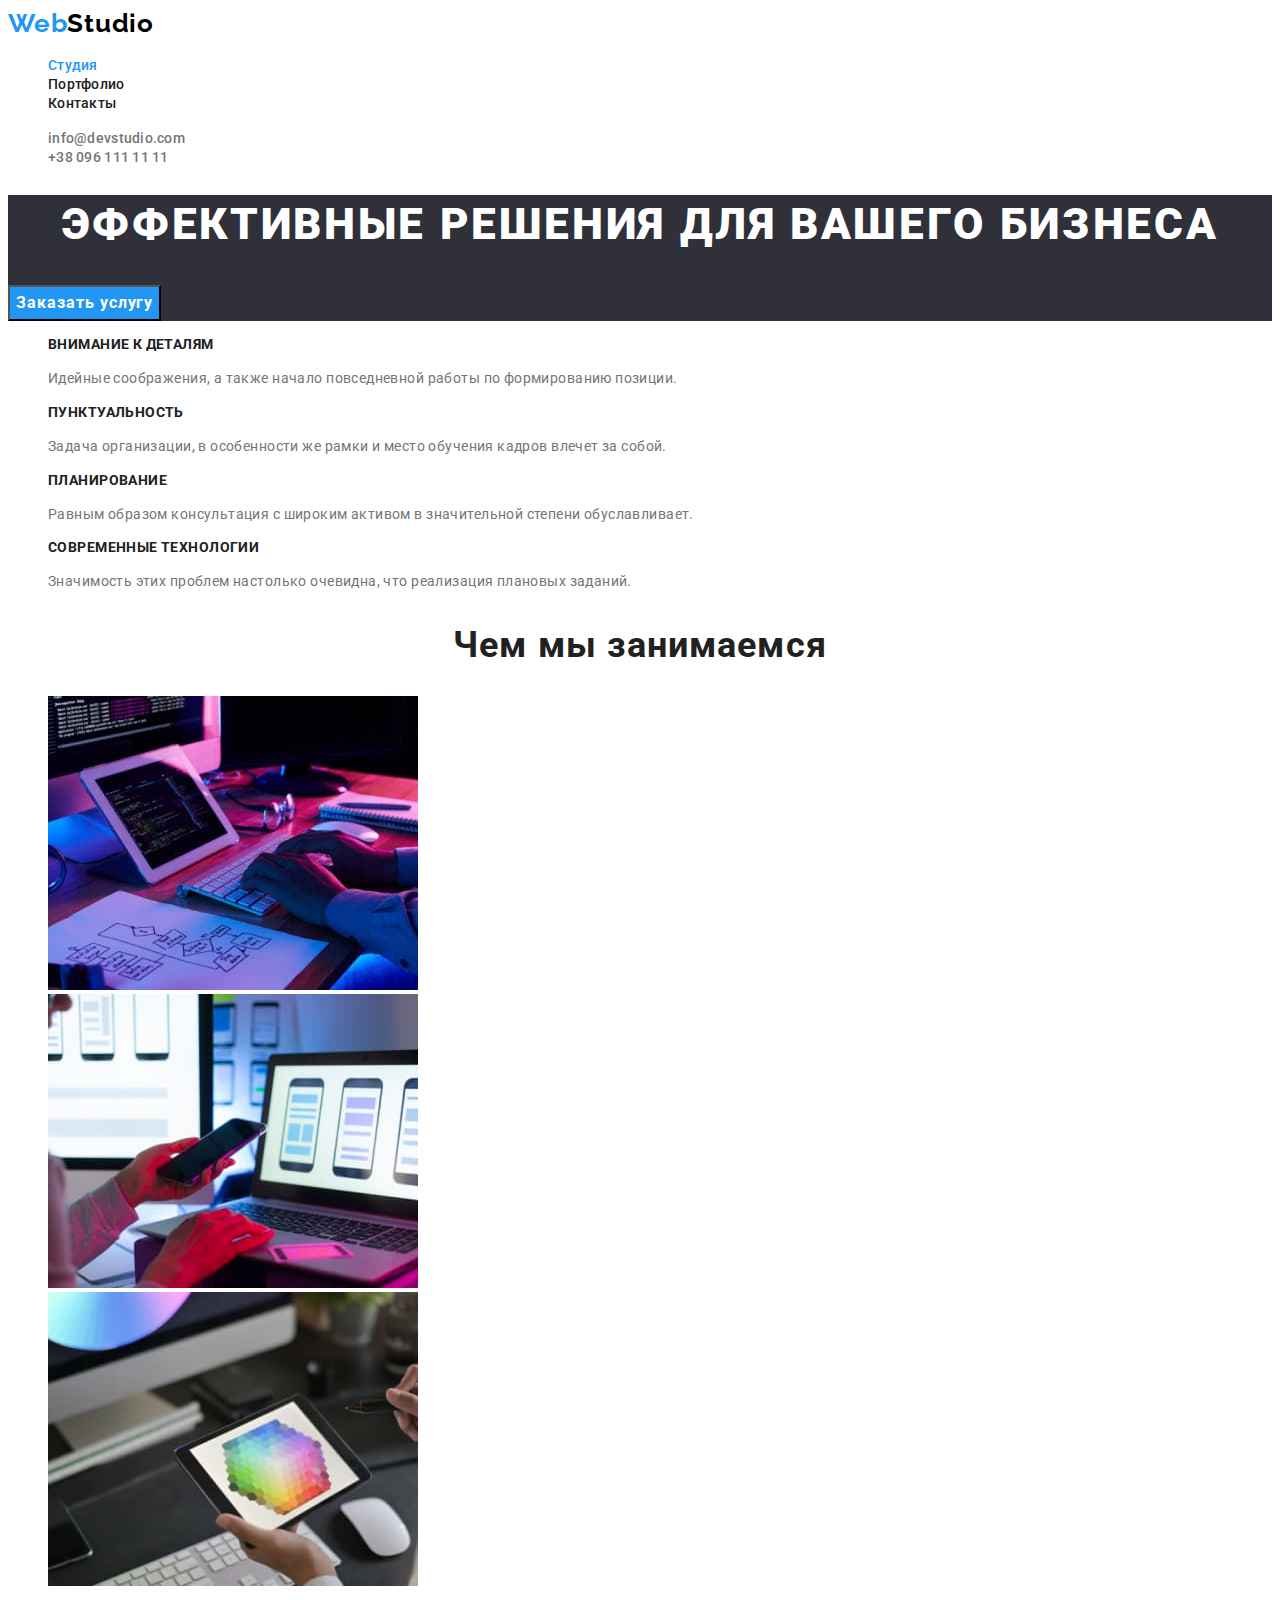
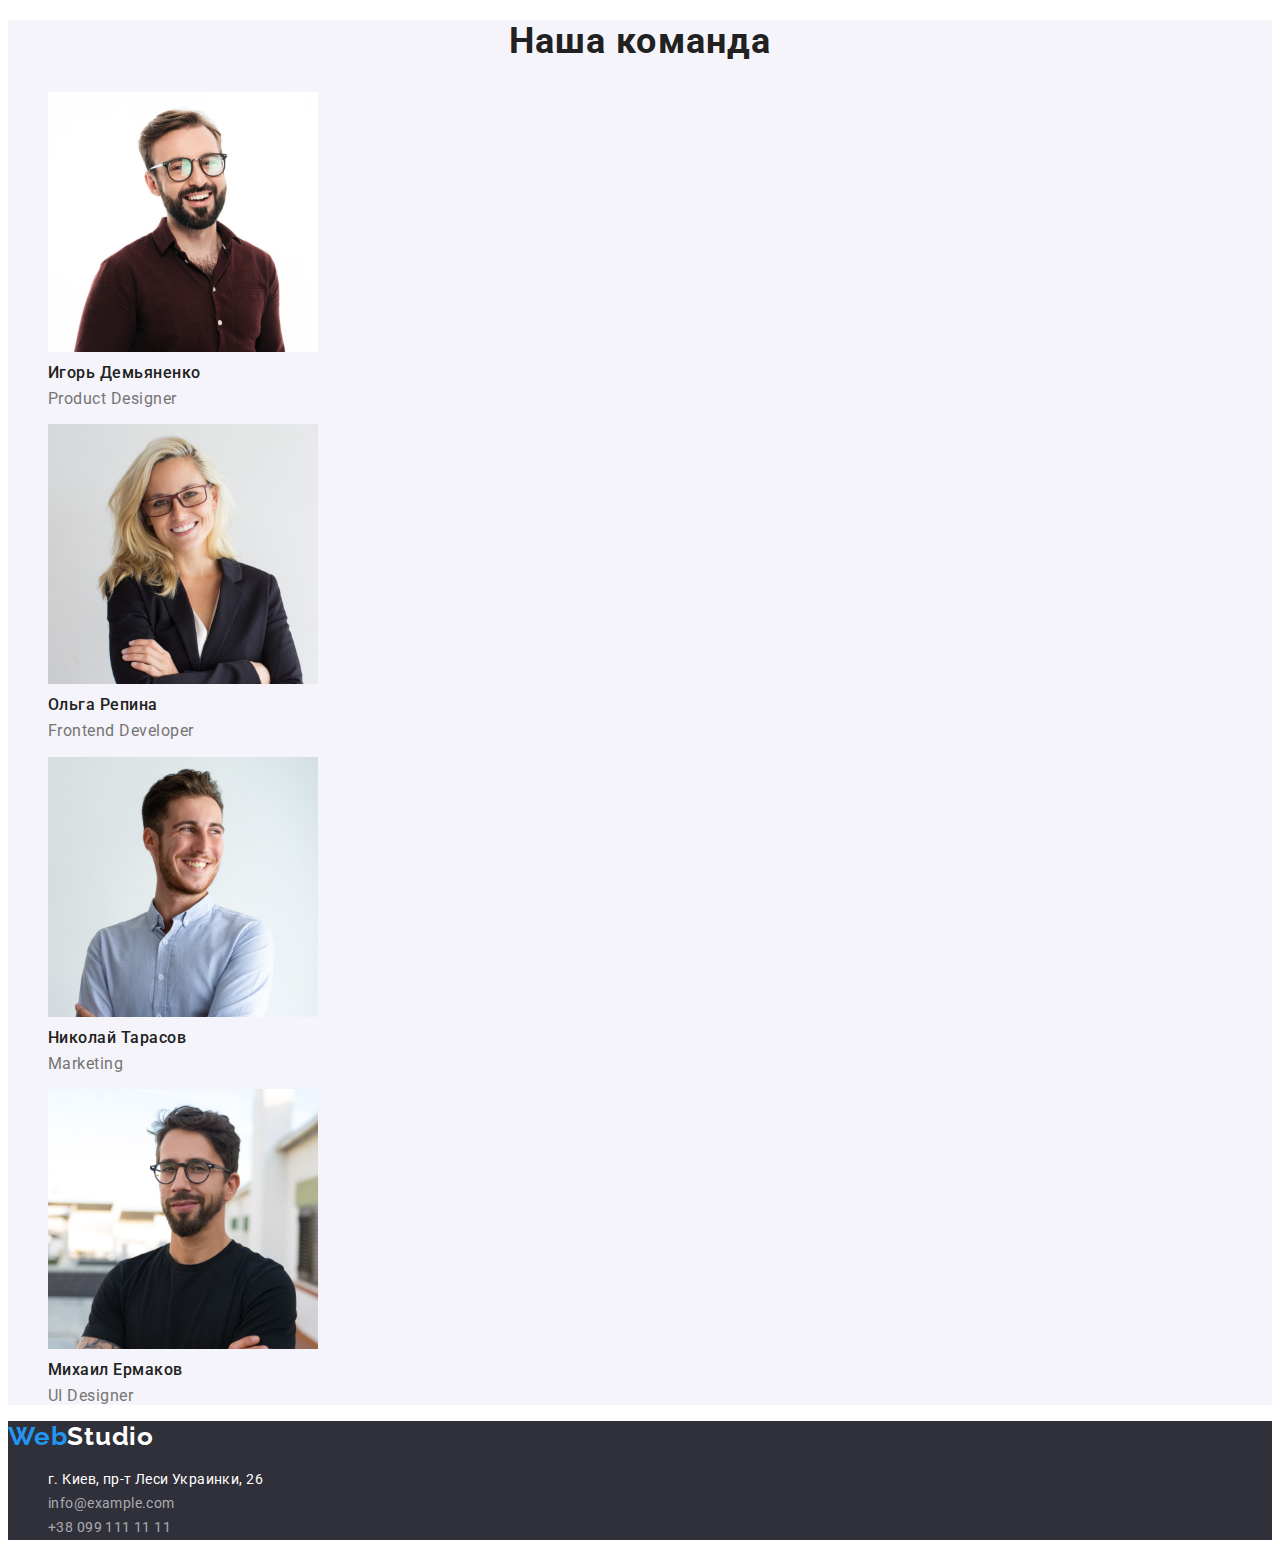
<file: index.html>
<!DOCTYPE html>
<html lang="ru">
<head>
    <meta charset="UTF-8">
    <meta http-equiv="X-UA-Compatible" content="IE=edge">
    <meta name="viewport" content="width=S, initial-scale=1.0">
    <title>Document</title>
    <link rel="preconnect" href="https://fonts.googleapis.com">
    <link rel="preconnect" href="https://fonts.gstatic.com" crossorigin>
    <link href="https://fonts.googleapis.com/css2?family=Raleway:wght@700&family=Roboto:wght@400;500;700;900&display=swap"
        rel="stylesheet">
    <link rel="stylesheet" href="./css/styles.css">
</head>
<body>
    <header class="header">
        <nav class="header-nav">
        <a class="link header-logo" lang="en" href=""><span class="logo-span">Web</span>Studio</a>
        <ul class="list header-nav-list">
        <li class="header-nav-item">
        <a class="link header-nav-link current" href="">Студия</a>
        </li>
        <li class="header-nav-item">
        <a class="link header-nav-link" href="./portfolio.html">Портфолио</a>
        </li>
        <li class="header-nav-item"> 
        <a class="link header-nav-link" href="">Контакты</a>
        </li>
    </ul>
    </nav>
    <ul class="list header-contacts-list">
        <li class="header-contacts-item">
            <a class="link header-contacts-link" href="mailto:info@devstudio.com">info@devstudio.com</a>
        </li>
        <li class="header-contacts-item">
            <a class="link header-contacts-link" href="tel:+380961111111">+38 096 111 11 11</a>
        </li>
    </ul>
    </header>
    <main>
        <section class="hero">
            <h1 class="hero-title">Эффективные решения для вашего бизнеса</h1>
            <button type="button" class="button hero-btn">Заказать услугу</button>
        </section>
        <section class="benefits">
            <ul class="list benefits-list">
            <li class="benefits-item">
                <h3 class="benefits-title">Внимание к деталям</h3>
                <p class="benefits-text">
                    Идейные соображения, а также начало повседневной работы по формированию позиции.
                </p>

            </li>
            <li class="benefits-item">
                <h3 class="benefits-title">Пунктуальность</h3>
            <p class="benefits-text">
                Задача организации, в особенности же рамки и место обучения кадров влечет за собой.
            </p>

            </li>
            <li class="benefits-item">
                <h3 class="benefits-title">Планирование</h3>
            <p class="benefits-text">
                Равным образом консультация с широким активом в значительной степени обуславливает.

            </li>
            <li class="benefits-item">
                <h3 class="benefits-title">Современные технологии</h3>
            <p class="benefits-text">
                Значимость этих проблем настолько очевидна, что реализация плановых заданий.

            </li>
        </ul>
        </section>
        <section class="about">
            <h2 class="about-title">Чем мы занимаемся</h2>
            <ul class="list about-list">
            <li class="about-item">
                <img src="./images/whatwedo.jpg" alt="человек набирает текст на компьютере" width="370">
            </li>
            <li class="about-item">
                <img src="./images/whatwedo1.jpg" alt="девушка сравнивает свой телефон с изображениями на ноутбуке" width="370"> 
            </li>
            <li class="about-item">
                <img src="./images/whatwedo2.jpg" alt="планшет с изображением цветовой гаммы" width="370">
            </li>
        </ul>
        </section>
        <section class="team">
            <h2 class="team-title">Наша команда</h2>
<ul class="list team-list">
    <li class="team-item">
     <img src="./images/team.jpg" alt="улыбающийся парень в очках с каштановыми волосами и бородой" width="270">
     <h3 class="team-item-title">Игорь Демьяненко</h3>
     <p lang="en" class="team-text">
     Product Designer
     </p>   
    </li>
    <li class="team-item">
        <img src="./images/team1.jpg" alt="улыбающаяся девушка в очках со светлыми волосами" width="270">
        <h3 class="team-item-title">Ольга Репина</h3>
        <p lang="en" class="team-text">
        Frontend Developer 
        </p>
    </li>
    <li class="team-item">
        <img src="./images/team2.jpg" alt="улыбающийся пареньс темными волосами" width="270">
        <h3 class="team-item-title">Николай Тарасов</h3>
        <p lang="en" class="team-text"> 
        Marketing
        </p>
    </li>
    <li class="team-item">
        <img src="./images/team3.jpg" alt="улыбающийся парень в очках с темными волосами и бородой" width="270">
        <h3 class="team-item-title">Михаил Ермаков</h3>
        <p lang="en" class="team-text">
        UI Designer
        </p>
        </a>
    </li>
</ul>
        </section>
    </main>
    <footer class="footer">
<a class="link footer-logo" lang="en" href=""><span class="logo-span">Web</span>Studio</a>
<address class="adress">
<ul class="list adress-list">
<li class="adress-item">
    <a class="link adress-link" href="https://goo.gl/maps/KdKqKxfKMAbAtwEEA" target="blank" rel="noreferrer noopener">г. Киев, пр-т Леси Украинки, 26</a>
</li>
<li class="adress-item">
    <a class="link adress-contacts-link" href="mailto:info@example.com">info@example.com</a>
</li>
<li class="adress-item">
    <a class="link adress-contacts-link" href="tel:+380961111111">+38 099 111 11 11</a>
</li>

</ul>
</address>
    </footer>
    
</body>
</html>
</file>
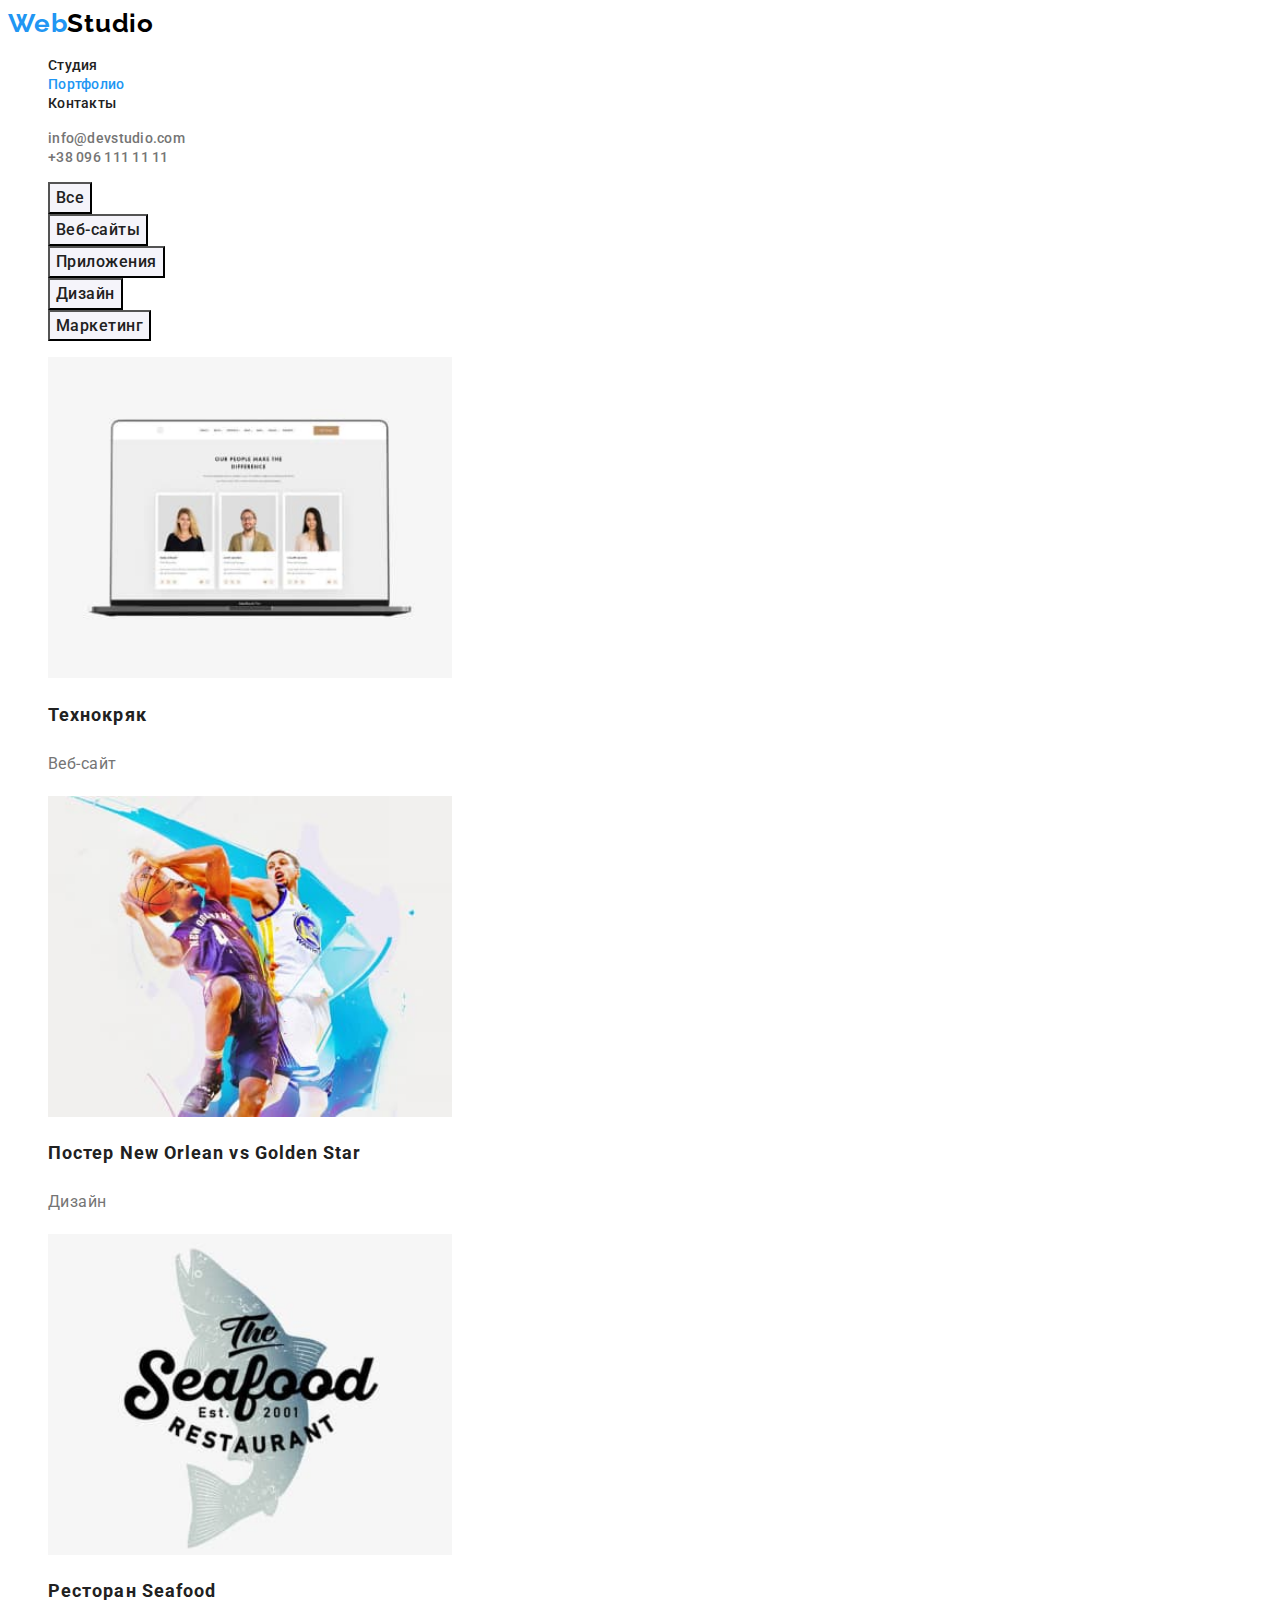
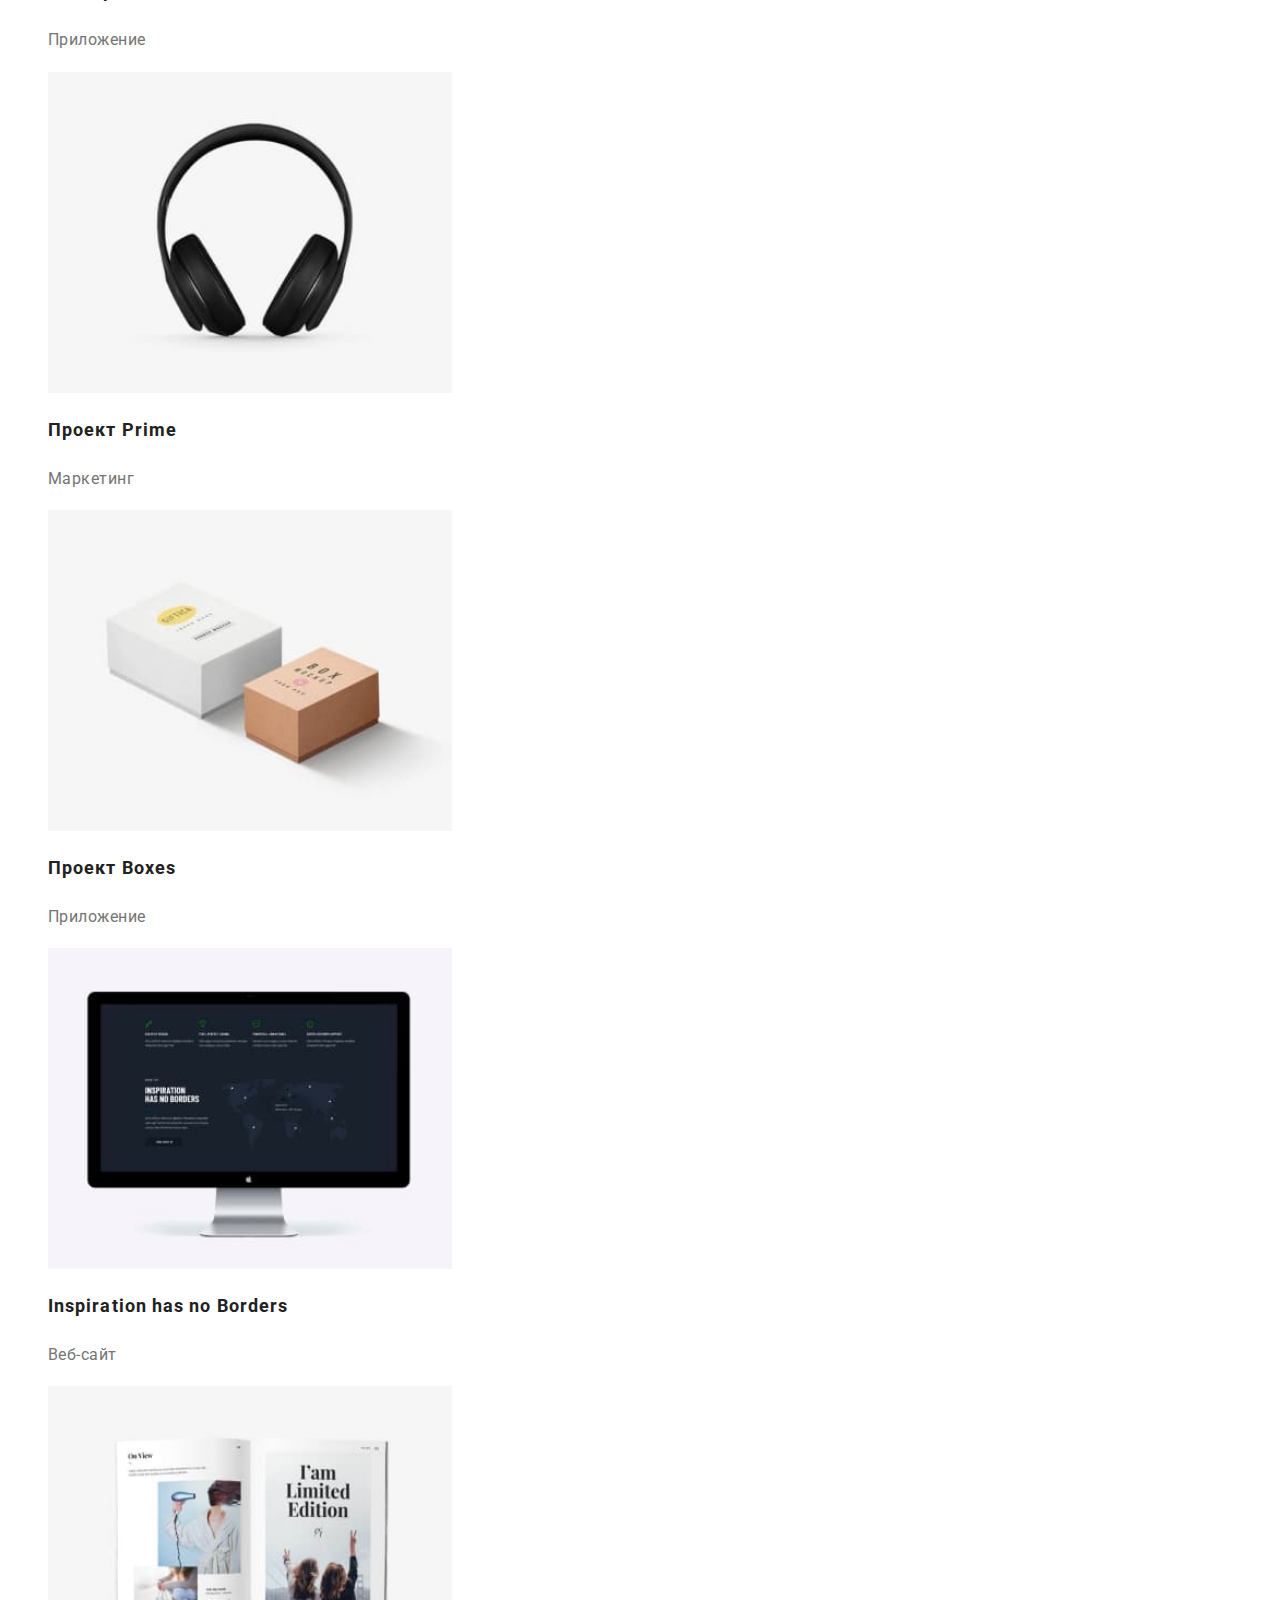
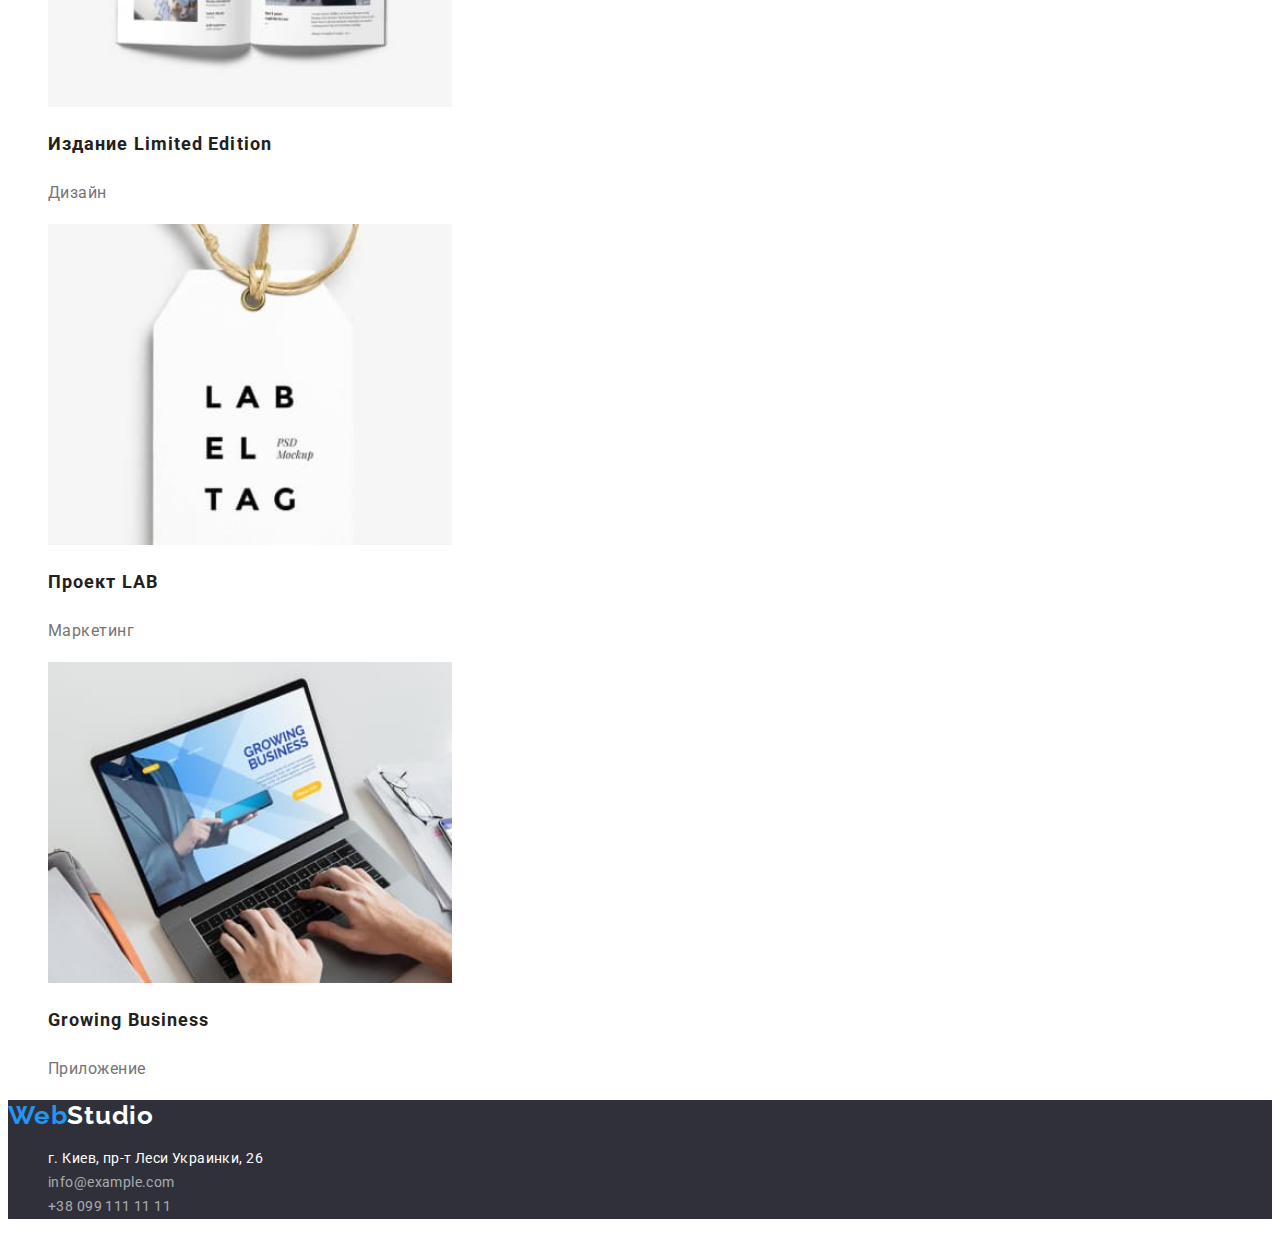
<file: portfolio.html>
<!DOCTYPE html>
<html lang="ru">
<head>
    <meta charset="UTF-8">
    <meta http-equiv="X-UA-Compatible" content="IE=edge">
    <meta name="viewport" content="width=device-width, initial-scale=1.0">
    <title>Document</title>
    <link rel="preconnect" href="https://fonts.googleapis.com">
    <link rel="preconnect" href="https://fonts.gstatic.com" crossorigin>
    <link href="https://fonts.googleapis.com/css2?family=Raleway:wght@700&family=Roboto:wght@400;500;700;900&display=swap"
        rel="stylesheet">
    <link rel="stylesheet" href="./css/styles.css">
</head>
<body>
<header class="header">
    <nav class="header-nav">
        <a class="link header-logo" lang="en" href=""><span class="logo-span">Web</span>Studio</a>
        <ul class="list header-nav-list">
            <li class="header-nav-item">
                <a class="link header-nav-link" href="./index.html">Студия</a>
            </li>
            <li class="header-nav-item">
                <a class="link header-nav-link current" href="">Портфолио</a>
            </li>
            <li class="header-nav-item">
                <a class="link header-nav-link" href="">Контакты</a>
            </li>
        </ul>
    </nav>
    <ul class="list header-contacts-list">
        <li class="header-contacts-item">
            <a class="link header-contacts-link" href="mailto:info@devstudio.com">info@devstudio.com</a>
        </li>
        <li class="header-contacts-item">
            <a class="link header-contacts-link" href="tel:+380961111111">+38 096 111 11 11</a>
        </li>
    </ul>
    </header>
    <main>
        <section class="all">
            <ul class="list all-about-list">
                <li all-about-item>
                    <button type="button" class="all-btn">Все</button>
                </li>
                <li all-about-item>
                    <button type="button" class="all-btn">Веб-сайты</button>
                </li>
                <li all-about-item>
                    <button type="button" class="all-btn">Приложения</button>
                </li>
                <li all-about-item>
                    <button type="button" class="all-btn">Дизайн</button>
                </li>
                <li all-about-item>
                    <button type="button" class="all-btn">Маркетинг</button>
                </li>
            </ul>
            <ul class="list all-list">
                <li class="all-item">
                    <a class="link all-link" href="">
                    <img src="./images/all.jpg" alt="на экране ноутбука профили трех людей" width="404">
                    <h2 class="all-title">Технокряк</h2>
                    <p class="all-text">
                        Веб-сайт
                    </p>
                    </a>
                </li>
                <li class="all-item">
                    <a class="link all-link" href="">
                    <img src="./images/all2.jpg" alt="два парня инрают в баскетбол" width="404">
                    <h2 class="all-title">Постер <span lang="en">New Orlean vs Golden Star</span></h2>
                    <p class="all-text">
                        Дизайн
                    </p>
                    </a>
                </li>
                <li class="all-item">
                    <a class="link all-link" href="">
                    <img src="./images/all3.jpg" alt="надпись на английском языке ресторан морской кухни" width="404">
                    <h2 class="all-title">Ресторан <span lang="en">Seafood</span></h2>
                    <p class="all-text">
                        Приложение
                    </p>
                    </a>
                </li>
                <li class="all-item">
                    <a class="link all-link" href="">
                    <img src="./images/all4.jpg" alt="наушники" width="404">
                    <h2 class="all-title">Проект <span lang="en">Prime</span></h2>
                    <p class="all-text">
                        Маркетинг
                    </p>
                    </a>
                </li>
                <li class="all-item">
                    <a class="link all-link" href="">
                    <img src="./images/all5.jpg" alt="две коробки" width="404">
                    <h2 class="all-title">Проект <span lang="en">Boxes</span></h2>
                    <p class="all-text">
                        Приложение
                    </p>
                    </a>
                </li>
                <li class="all-item">
                    <a class="link all-link" href="">
                    <img src="./images/all6.jpg" alt="экран компьютера" width="404">
                    <h2 class="all-title"> <span lang="en">Inspiration has no Borders</span></h2>
                    <p class="all-text">
                        Веб-сайт
                    </p>
                    </a>
                </li>
                <li class="all-item">
                    <a class="link all-link" href="">
                    <img src="./images/all7.jpg" alt="журнал" width="404">
                    <h2 class="all-title">Издание <span lang="en">Limited Edition</span></h2>
                    <p class="all-text">
                        Дизайн
                    </p>
                    </a>
                </li>
                <li class="all-item">
                    <a class="link all-link" href="">
                    <img src="./images/all8.jpg" alt="бирка с надписью на английском языке" width="404">
                    <h2 class="all-title">Проект <span lang="en">LAB</span></h2>
                    <p class="all-text">
                        Маркетинг
                    </p>
                    </a>
                </li>
                <li class="all-item">
                    <a class="link all-link" href="">
                    <img src="./images/all9.jpg" alt="человек печатает на ноутбуке" width="404">
                    <h2 class="all-title"> <span lang="en">Growing Business</span></h2>
                    <p class="all-text">
                        Приложение
                    </p>
                    </a>
                </li>
            </ul>
        </section>
        </main>
        <footer class="footer">
            <a class="link footer-logo" lang="en" href=""><span class="logo-span">Web</span>Studio</a>
            <address class="adress">
                <ul class="list adress-list">
                    <li class="adress-item">
                        <a class="link adress-link" href="https://goo.gl/maps/KdKqKxfKMAbAtwEEA" target="blank" rel="noreferrer noopener">г. Киев, пр-т
                            Леси Украинки, 26</a>
                    </li>
                    <li class="adress-item">
                        <a class="link adress-contacts-link" href="mailto:info@example.com">info@example.com</a>
                    </li>
                    <li class="adress-item">
                        <a class="link adress-contacts-link" href="tel:+380961111111">+38 099 111 11 11</a>
                    </li>
                </ul>
            </address>
        </footer>
</body>
</html>
</file>
<file: css/styles.css>
:root {
    --title-color: #212121;
    --text-color: #757575;
    --accent-color: #2196F3
  
}

body {
    font-family: 'Roboto', sans-serif;
    color: #212121;
    background-color: #FFFFFF;
}

.list {
    list-style: none;
}

.link {
    text-decoration: none;
}

.button {
    cursor: pointer;
}

 .header-nav-item > .current {
    color: var(--accent-color);
}

/* -------------HEADER----------- */

.header-logo {
    font-family: 'Raleway', sans-serif;
    font-weight: 700;
    font-size: 26px;
    line-height: 1.19;
    letter-spacing: 0.03em;
    color: #000000;
}

.logo-span {
    color: #2196F3;
}


.header-nav-link {
    font-weight: 500;
    font-size: 14px;
    line-height: 1.14;
    letter-spacing: 0.02em;
    color: var(--title-color);
}

.header-nav-link:hover, 
.header-nav-link:focus {
    color: var(--accent-color);
    
}

.header-contacts-link {
    font-weight: 500;
    font-size: 14px;
    line-height: 1.14px;
    letter-spacing: 0.02em;
    color: var(--text-color);
}

.header-contacts-link:hover, 
.header-contacts-link:focus {
    color: var(--accent-color);
}


/* ----------------HERO------------------ */

.hero {
    background-color:#2F303A;;
}

.hero-title {
    font-weight: 900;
    font-size: 44px;
    line-height: 1.36;
    text-align: center;
    letter-spacing: 0.06em;
    text-transform: uppercase;
    color: #FFFFFF;
}

.hero-btn {
    font-family: inherit;
    font-weight: 700;
    font-size: 16px;
    line-height: 1.88;
    display: flex;
    align-items: center;
    text-align: center;
    letter-spacing: 0.06em;
    color: #FFFFFF;
    background: #2196F3;
}

.hero-btn:hover, .hero-btn:focus {
    background-color: #188CE8;
}

/* ---------------BENEFITS---------------- */

.benefits-title {
    font-size: 14px;
    line-height: 1.14;
    letter-spacing: 0.03em;
    text-transform: uppercase;
    color: var(--title-color);
}

.benefits-text {
    font-size: 14px;
    line-height: 1.71;
    letter-spacing: 0.03em;
    color: var(--text-color);
}

/* ------------ABOUT---------------- */

.about-title, .team-title {
    font-size: 36px;
    line-height: 1.17;
    text-align: center;
    letter-spacing: 0.03em;
    color: var(--title-color)
}

/* -----------TEAM----------------- */

.team {
    background-color:#F5F4FA;
}

.team-item-title {
    font-weight: 500;
    font-size: 16px;
    line-height: 1.19px;
    letter-spacing: 0.03em;
    color: var(--title-color)
}

.team-text {
    font-size: 16px;
    line-height: 1.19;
    letter-spacing: 0.03em;
    color: var(--text-color)
}

/* -------------ALL------------------- */

.all-btn {
    font-family: inherit;
    font-weight: 500;
    font-size: 16px;
    line-height: 1.62;
    text-align: center;
    letter-spacing: 0.03em;
    color: #212121;
    background-color: #F5F4FA
}

.all-btn:hover, .all-btn:focus {
    color: #FFFFFF;
    background-color: #2196F3;
}

.all-title {
        font-size: 18px;
        line-height: 2.0;
        letter-spacing: 0.06em;
        color: var(--title-color);
}

.all-text {
        font-size: 16px;
        line-height: 1.88;
        letter-spacing: 0.03em;
        color: #757575;
}

/* -------------FOOTER---------------- */
.footer {
    background-color: #2F303A;;
}

.footer-logo {
    font-family: 'Raleway', sans-serif;
    font-weight: 700;
    font-size: 26px;
    line-height: 1.19;
    letter-spacing: 0.03em;
    color: #FFFFFF;
}

.adress-link {
    font-family: 'Roboto', sans-serif;
    font-style: normal;
    font-weight: 400;
    font-size: 14px;
    line-height: 1.71;
    letter-spacing: 0.03em;
    color: #FFFFFF;
}

.adress-link:hover, .adress-link:focus {
    color: var(--accent-color)
}
.adress-contacts-link {
        font-family: 'Roboto', sans-serif;
        font-style: normal;
        font-weight: 400;
        font-size: 14px;
        line-height: 1.71;
        letter-spacing: 0.03em;
        color: rgba(255, 255, 255, 0.6);
}

.adress-contacts-link:hover,
.adress-contacts-link:focus {
    color: var(--accent-color)
}
</file>
